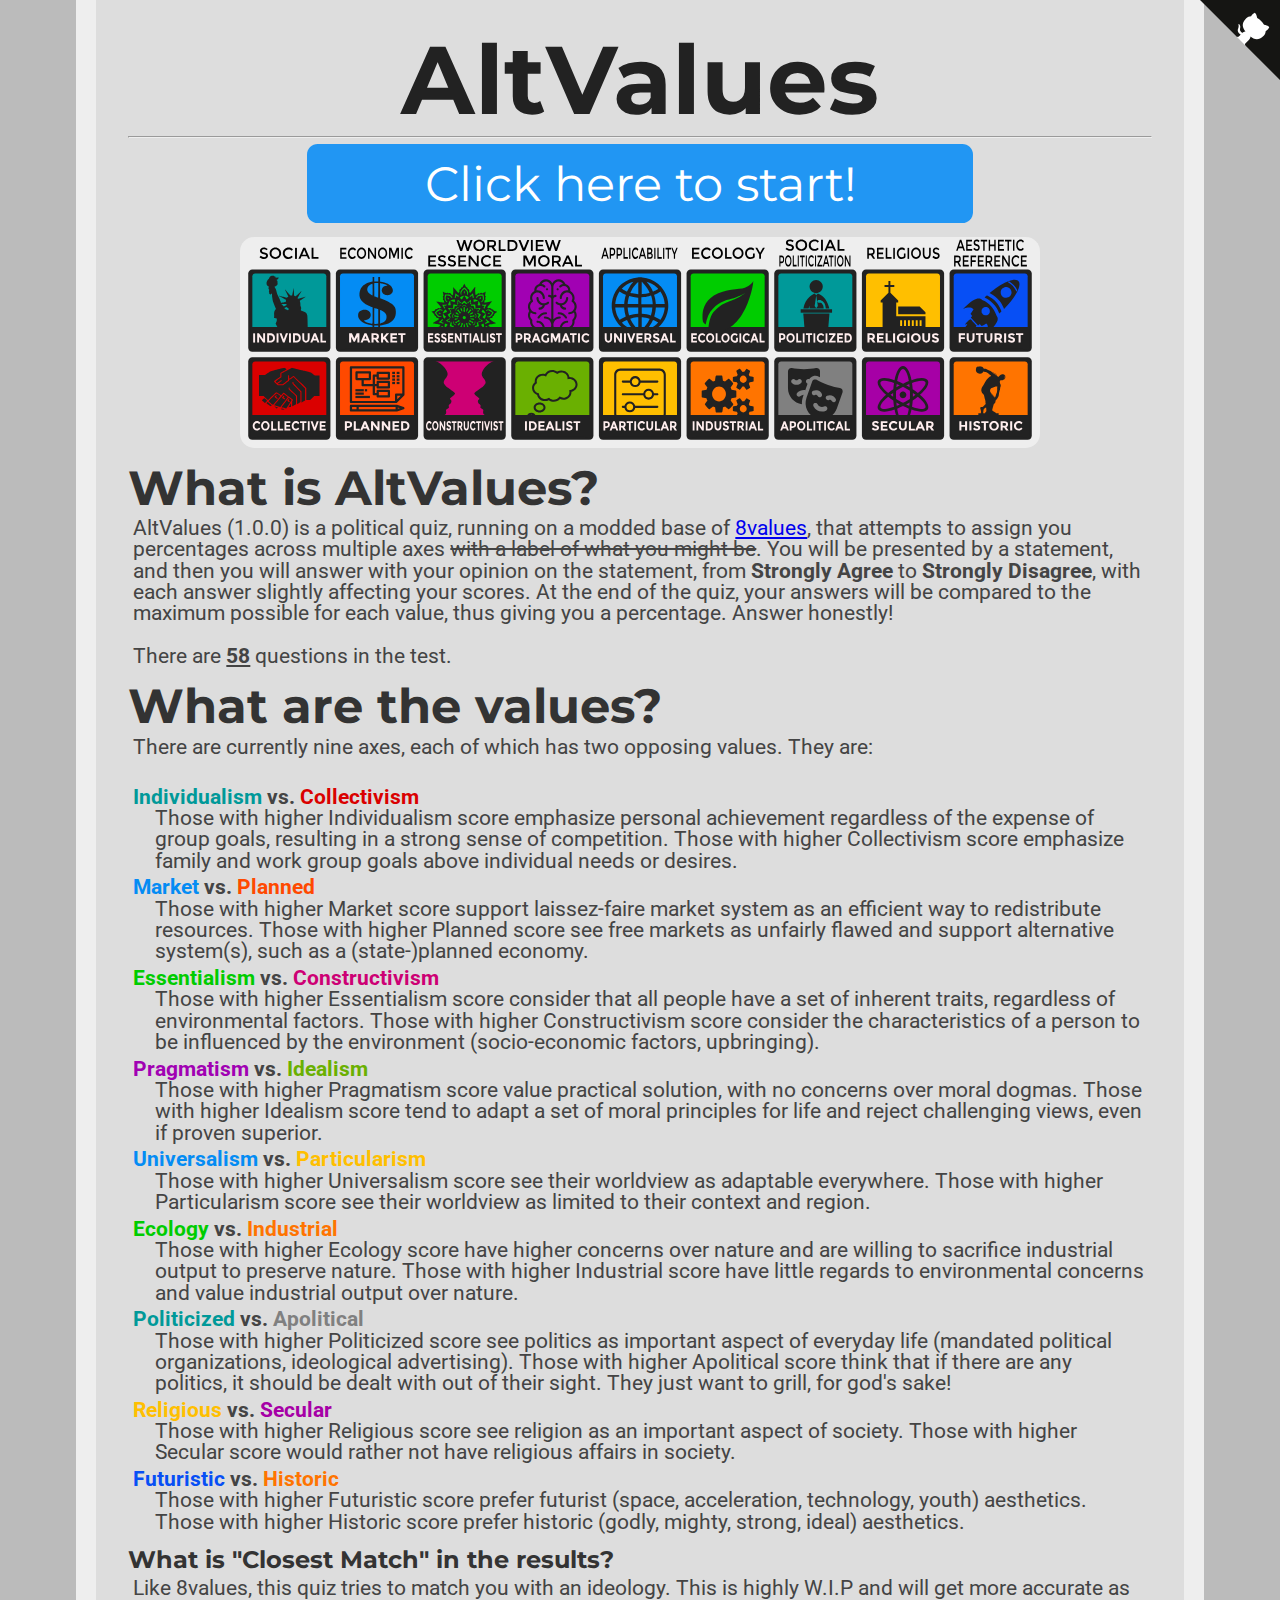
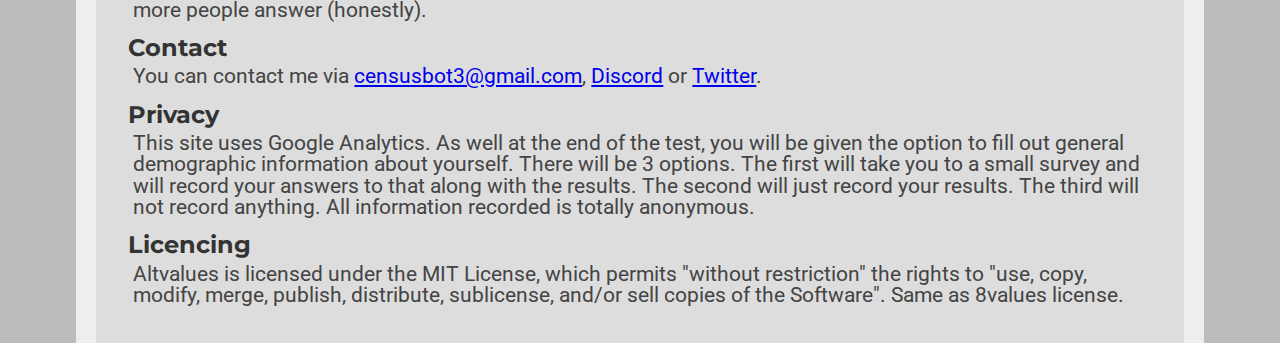
<file: index.html>
<head>
    <!-- Global site tag (gtag.js) - Google Analytics -->
    <script async src="https://www.googletagmanager.com/gtag/js?id=UA-99715444-5"></script>
    <script>
      window.dataLayer = window.dataLayer || [];
      function gtag(){dataLayer.push(arguments);}
      gtag('js', new Date());

      gtag('config', 'UA-99715444-5');
    </script>

    <link href="https://fonts.googleapis.com/css?family=Montserrat:300,400,700|Roboto:400,700" rel="stylesheet">
    <link href='style.css' rel='stylesheet' type='text/css'>
    <title>AltValues</title>
    <link rel="icon" type="x-icon" href="icon.png">
    <link rel="shortcut icon" type="x-icon" href="icon.png">
    <meta charset="utf-8">
</head>

<body>
<a href="https://github.com/altvalues/altvalues.github.io" class="github-corner" aria-label="View source on Github"><svg width="80" height="80" viewBox="0 0 250 250" style="fill:#151513; color:#fff; position: absolute; top: 0; border: 0; right: 0;" aria-hidden="true"><path d="M0,0 L115,115 L130,115 L142,142 L250,250 L250,0 Z"></path><path d="M128.3,109.0 C113.8,99.7 119.0,89.6 119.0,89.6 C122.0,82.7 120.5,78.6 120.5,78.6 C119.2,72.0 123.4,76.3 123.4,76.3 C127.3,80.9 125.5,87.3 125.5,87.3 C122.9,97.6 130.6,101.9 134.4,103.2" fill="currentColor" style="transform-origin: 130px 106px;" class="octo-arm"></path><path d="M115.0,115.0 C114.9,115.1 118.7,116.5 119.8,115.4 L133.7,101.6 C136.9,99.2 139.9,98.4 142.2,98.6 C133.8,88.0 127.5,74.4 143.8,58.0 C148.5,53.4 154.0,51.2 159.7,51.0 C160.3,49.4 163.2,43.6 171.4,40.1 C171.4,40.1 176.1,42.5 178.8,56.2 C183.1,58.6 187.2,61.8 190.9,65.4 C194.5,69.0 197.7,73.2 200.1,77.6 C213.8,80.2 216.3,84.9 216.3,84.9 C212.7,93.1 206.9,96.0 205.4,96.6 C205.1,102.4 203.0,107.8 198.3,112.5 C181.9,128.9 168.3,122.5 157.7,114.1 C157.9,116.9 156.7,120.9 152.7,124.9 L141.0,136.5 C139.8,137.7 141.6,141.9 141.8,141.8 Z" fill="currentColor" class="octo-body"></path></svg></a><style>.github-corner:hover .octo-arm{animation:octocat-wave 560ms ease-in-out}@keyframes octocat-wave{0%,100%{transform:rotate(0)}20%,60%{transform:rotate(-25deg)}40%,80%{transform:rotate(10deg)}}@media (max-width:500px){.github-corner:hover .octo-arm{animation:none}.github-corner .octo-arm{animation:octocat-wave 560ms ease-in-out}}</style>
<h1>AltValues</h1>
<hr>
<button class="button" onclick="location.href='instructions.html';" style="font-size:36pt;">Click here to start!</button>
<img src="values.svg" class="center">
<h2>What is AltValues?</h2>
<p>AltValues (1.0.0) is a political quiz, running on a modded base of <a href="https://8values.github.io/">8values</a>, that attempts to assign you percentages across multiple axes <del>with a label of what you might be</del>. You will be presented by a statement, and then you will answer with your opinion on the statement, from <b>Strongly Agree</b> to <b>Strongly Disagree</b>, with each answer slightly affecting your scores. At the end of the quiz, your answers will be compared to the maximum possible for each value, thus giving you a percentage. Answer honestly!<br /><br />
    There are <b><u><span id="numOfQuestions"></span></u></b> questions in the test.</p>

<h2>What are the values?</h2>
  <p>There are currently nine axes, each of which has two opposing values. They are:</p><br/>
	<p class="value-description"><b style="color:#009999;">Individualism</b> <b>vs.</b> <b style="color:#DA0000;">Collectivism</b><br/>
        Those with higher Individualism score emphasize personal achievement regardless of the expense of group goals, resulting in a strong sense of competition. Those with higher Collectivism score emphasize family and work group goals above individual needs or desires.</p>
	<p class="value-description"><b style="color:#048CF4;">Market</b> <b>vs.</b> <b style="color:#FF4900;">Planned</b><br/>
        Those with higher Market score support laissez-faire market system as an efficient way to redistribute resources. Those with higher Planned score see free markets as unfairly flawed and support alternative system(s), such as a (state-)planned economy.</p>
	<p class="value-description"><b style="color:#00CC00;">Essentialism</b> <b>vs.</b> <b style="color:#CD0074;">Constructivism</b><br/>
        Those with higher Essentialism score consider that all people have a set of inherent traits, regardless of environmental factors. Those with higher Constructivism score consider the characteristics of a person to be influenced by the environment (socio-economic factors, upbringing).</p>
	<p class="value-description"><b style="color:#A101B3;">Pragmatism</b> <b>vs.</b> <b style="color:#6AB001;">Idealism</b><br/>
        Those with higher Pragmatism score value practical solution, with no concerns over moral dogmas. Those with higher Idealism score tend to adapt a set of moral principles for life and reject challenging views, even if proven superior.</p>
	<p class="value-description"><b style="color:#048CF4;">Universalism</b> <b>vs.</b> <b style="color:#FFBF00;">Particularism</b><br/>
        Those with higher Universalism score see their worldview as adaptable everywhere. Those with higher Particularism score see their worldview as limited to their context and region.</p>
	<p class="value-description"><b style="color:#00CC00;">Ecology</b> <b>vs.</b> <b style="color:#FF7400;">Industrial</b><br/>
        Those with higher Ecology score have higher concerns over nature and are willing to sacrifice industrial output to preserve nature. Those with higher Industrial score have little regards to environmental concerns and value industrial output over nature.</p>
	<p class="value-description"><b style="color:#009999;">Politicized</b> <b>vs.</b> <b style="color:#808080;">Apolitical</b><br/>
        Those with higher Politicized score see politics as important aspect of everyday life (mandated political organizations, ideological advertising). Those with higher Apolitical score think that if there are any politics, it should be dealt with out of their sight. They just want to grill, for god's sake!</p>
	<p class="value-description"><b style="color:#FFBF00;">Religious</b> <b>vs.</b> <b style="color:#A600A6;">Secular</b><br/>
        Those with higher Religious score see religion as an important aspect of society. Those with higher Secular score would rather not have religious affairs in society.</p>
    <p class="value-description"><b style="color:#074FF5;">Futuristic</b> <b>vs.</b> <b style="color:#FF7400;">Historic</b><br/>
        Those with higher Futuristic score prefer futurist (space, acceleration, technology, youth) aesthetics. Those with higher Historic score prefer historic (godly, mighty, strong, ideal) aesthetics.</p>
<h3>What is "Closest Match" in the results?</h3>
    <p>Like 8values, this quiz tries to match you with an ideology. This is highly W.I.P and will get more accurate as more people answer (honestly).</p>
<h3>Contact</h3>
    <p>You can contact me via <a href="mailto:censusbot3@gmail.com">censusbot3@gmail.com</a>, <a
        href="https://discord.gg/vwqk2UZ">Discord</a> or <a href="https://twitter.com/sunkdatadiver">Twitter</a>.</p>
<h3>Privacy</h3>
    <p>This site uses Google Analytics. As well at the end of the test, you will be given the option to fill out general demographic information about yourself.
There will be 3 options. The first will take you to a small survey and will record your answers to that along with the
results. The second will just record your results. The third will not record anything. All information recorded is totally anonymous.</p>
<h3>Licencing</h3>
	<p>Altvalues is licensed under the MIT License, which permits "without restriction" the rights to "use, copy, modify, merge, publish, distribute, sublicense, and/or sell
	copies of the Software". Same as 8values license.</p>

<script type="application/javascript" src="questions.js"></script>
<script type="text/javascript">
    console.log("loaded")
    document.getElementById("numOfQuestions").innerHTML = questions.length;
</script>
</body>
</file>
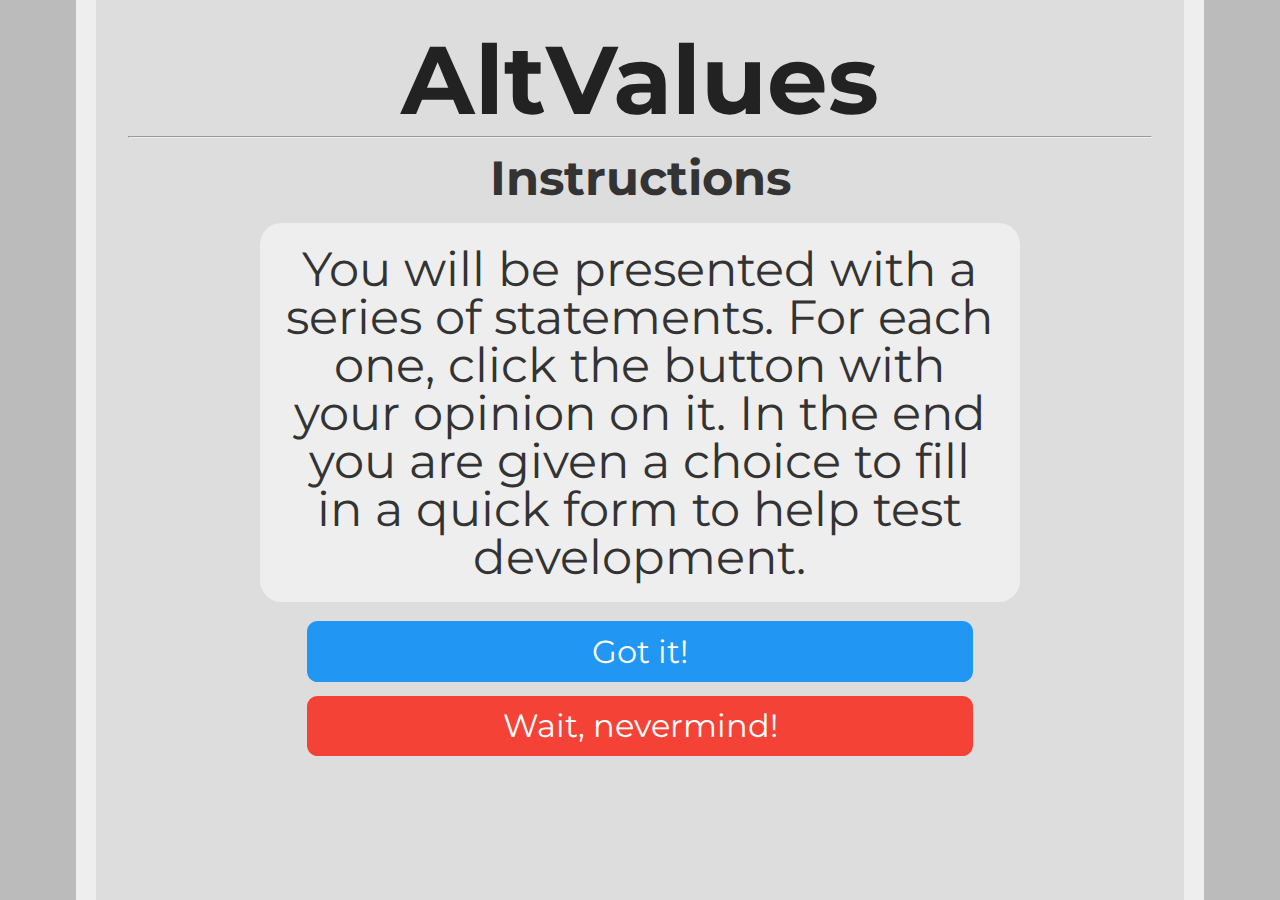
<file: instructions.html>
<head>
    <!-- Global site tag (gtag.js) - Google Analytics -->
    <script async src="https://www.googletagmanager.com/gtag/js?id=UA-99715444-5"></script>
    <script>
      window.dataLayer = window.dataLayer || [];
      function gtag(){dataLayer.push(arguments);}
      gtag('js', new Date());

      gtag('config', 'UA-99715444-5');
    </script>
    <link href="https://fonts.googleapis.com/css?family=Montserrat:300,400,700|Roboto:400,700" rel="stylesheet">
    <link href='style.css' rel='stylesheet' type='text/css'>
    <title>AltValues Quiz</title>
    <link rel="icon" type="x-icon" href="icon.png">
    <link rel="shortcut icon" type="x-icon" href="icon.png">
    <meta charset="utf-8">
</head>

<body>

    <h1>AltValues</h1>
    <hr>
    <h2 style="text-align:center;">Instructions</h2>
    <p class="question">You will be presented with a series of statements. For each one, click the button with your opinion on it. In the end you are given a choice to fill in a quick form to help test development.</p>
    <button class="button" onclick="location.href='quiz.html';" style="background-color: #2196f3;">Got it!</button> <br>
    <button class="button" onclick="location.href='index.html';" style="background-color: #f44336;">Wait, nevermind!</button> <br>

</body>
</file>
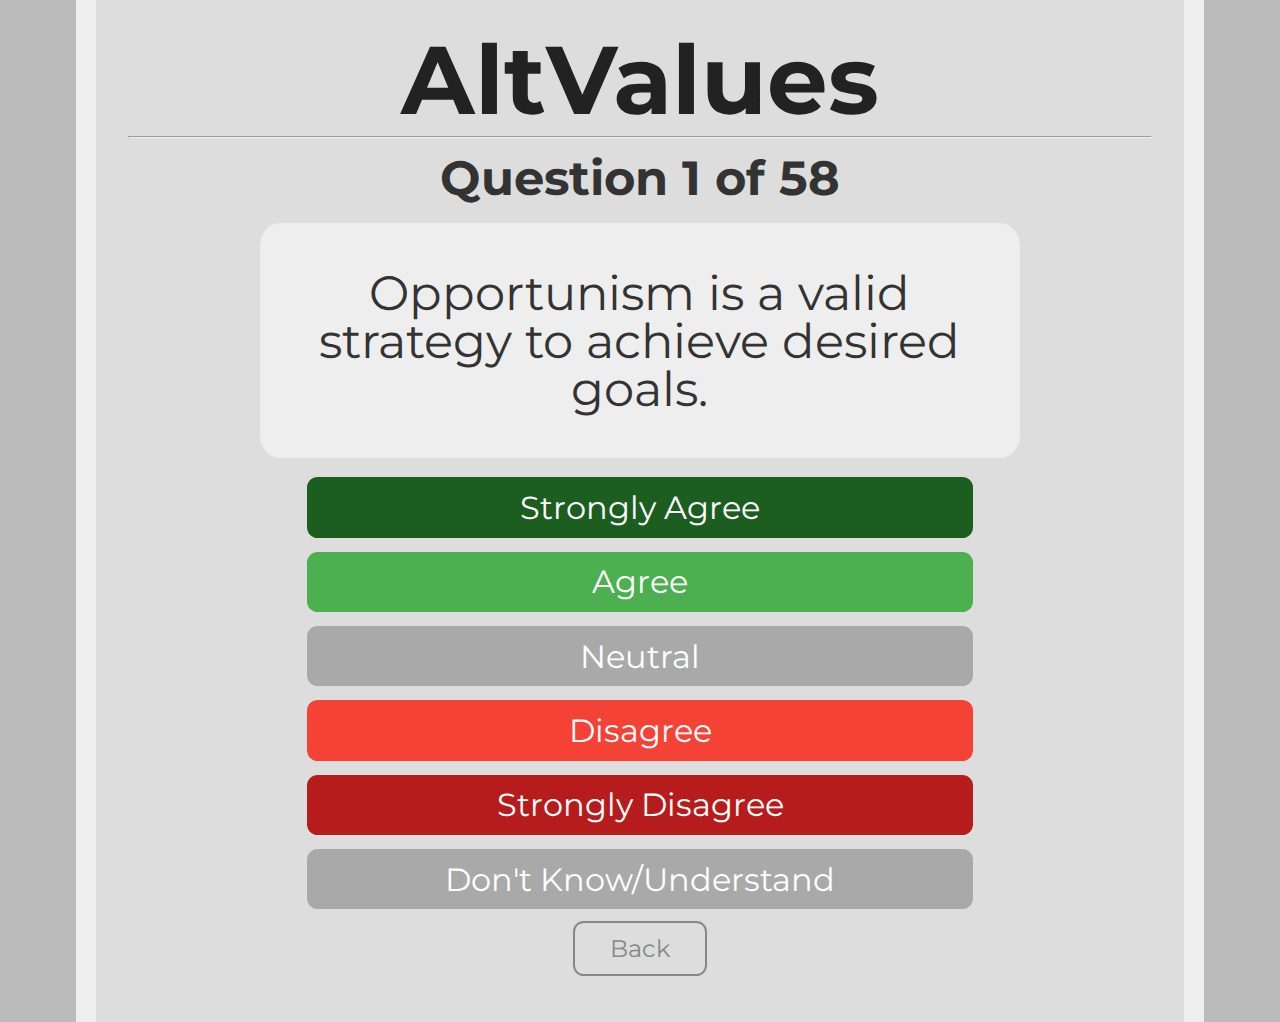
<file: quiz.html>
<head>
    <meta charset="utf-8">
    <title>AltValues Quiz</title>


    <link href="https://fonts.googleapis.com/css?family=Montserrat:300,400,700|Roboto:400,700" rel="stylesheet">
    <link href='style.css' rel='stylesheet' type='text/css'>
    <link rel="icon" type="x-icon" href="icon.png">
    <link rel="shortcut icon" type="x-icon" href="icon.png">
    <!-- Global site tag (gtag.js) - Google Analytics -->
    <script async src="https://www.googletagmanager.com/gtag/js?id=UA-99715444-5"></script>
    <script>
      window.dataLayer = window.dataLayer || [];
      function gtag(){dataLayer.push(arguments);}
      gtag('js', new Date());

      gtag('config', 'UA-99715444-5');
    </script>
    <!-- -->
    <script type="application/javascript" src="questions.js"></script>
    <script type="application/javascript" src="results_dat.js"></script>

    <script src="https://ajax.googleapis.com/ajax/libs/jquery/3.5.1/jquery.min.js"></script>
</head>

<body>


<h1>AltValues</h1>
<hr>

<h2 style="text-align:center;" id="question-number">Loading...</h2>
<p class="question" id="question-text"></p>
<button class="button" onclick="next_question(1.0)" style="background-color: #1b5e20;">Strongly Agree</button> <br>
<button class="button" onclick="next_question(0.5)" style="background-color: #4caf50;">Agree</button> <br>
<button class="button" onclick="next_question(0.0)" style="background-color: #a9a9a9;">Neutral</button> <br>
<button class="button" onclick="next_question(-0.5)" style="background-color: #f44336;">Disagree</button> <br>
<button class="button" onclick="next_question(-1.0)" style="background-color: #b71c1c;">Strongly Disagree</button> <br>
<button class="button" onclick="next_question(null)" style="background-color: #a9a9a9;">Don't Know/Understand</button> <br>
<button class="small_button" onclick="prev_question()" id="back_button">Back</button>
<button class="small_button_off" id="back_button_off">Back</button><br>

<!-- Test JS -->
<script>

    // variables
    var answers = new Object();     // Store user's answers
    var qn = 0; // Current question order


    // Populate questionsObject

    var questionsObject = new Object();     // Question objects with ID keys
    questions.forEach(populateQO);

    function populateQO(value) {
      questionsObject[value['id']] = value
    }


    // Populate & shuffle questionsOrder

    var questionsOrder = Object.keys(questionsObject); //Array of shuffled question IDs
    shuffleArray(questionsOrder);

    function shuffleArray(array) {
      for (let i = array.length - 1; i > 0; i--) {
        const j = Math.floor(Math.random() * (i + 1));
        [array[i], array[j]] = [array[j], array[i]];
      }
    }

    // Question initialization

    init_question();

    function init_question() {
        $("#question-text").html(questionsObject[questionsOrder[qn]].question);
        $("#question-number").html("Question "+(qn + 1)+" of "+(questionsOrder.length));



        if (jQuery.isEmptyObject(answers)) {
            $('#back_button').hide()
            $('#back_button_off').show()
        } else {
            $('#back_button').show()
            $('#back_button_off').hide()
        }
    }


    // Next question

    function next_question(answer) {
        if (qn === questionsOrder.length) {
            return;
        }

        answers[questionsOrder[qn]] = answer;
        qn++;

        if (qn < questionsOrder.length) {
            init_question();
        } else {
            results();
        }
    }


    // Previous question

    function prev_question() {
        if (jQuery.isEmptyObject(answers)) {
            $('#back_button').hide()
            $('#back_button_off').show()
            return;
        }
        qn--;

        delete answers[questionsOrder[qn]];

        init_question();
    }


    // RESULTS

    function results() {

        window.sessionStorage.answers = JSON.stringify(answers);


        // Calculate final results
        pct = percentageCalculation();
        window.sessionStorage.percentages = JSON.stringify(pct);

        // prepare arguments
        var args = '?';
        for (const i in Object.keys(pct)) {
            effectName = Object.keys(pct)[i]
            args += `${effectName}=${pct[effectName]}`

            var cycle = parseInt(i)
            if (cycle+1 !== Object.keys(pct).length) {
                args += '&'
            }
        }

        location.href = ((window.location.hostname == "localhost") ? `feedback.html` : `results.html`) + args

    }


    // Calculate percentage

    function percentageCalculation() {
        // calc max
        var max = new Object(); // Max possible scores
        var score = new Object(); // User scores
        var pct = new Object(); // Percentages

        // prepare
        for (const id in answers) {
            for (const effectName in questionsObject[id].effects) {
                max[effectName] = 0
                score[effectName] = 0
            }
        }

        // get max & scores
        for (const id in answers) {
            // dismiss "don't know"
            if (answers[id] !== null) {
                for (const effectName in questionsObject[id].effects) {
                    max[effectName] += Math.abs(questionsObject[id].effects[effectName]);
                    score[effectName] += answers[id]*questionsObject[id].effects[effectName];
                }
            }
        }

        // calc percentage

        for (const i in Object.keys(max)) {
            effectName = Object.keys(max)[i]

            if (max[effectName] > 0) {
                pct[effectName] = (100*(max[effectName]+score[effectName])/(2*max[effectName])).toFixed(1)
            } else {
                pct[effectName] = 50
            }
        }

        return pct;
    }

</script>
</body>
</file>
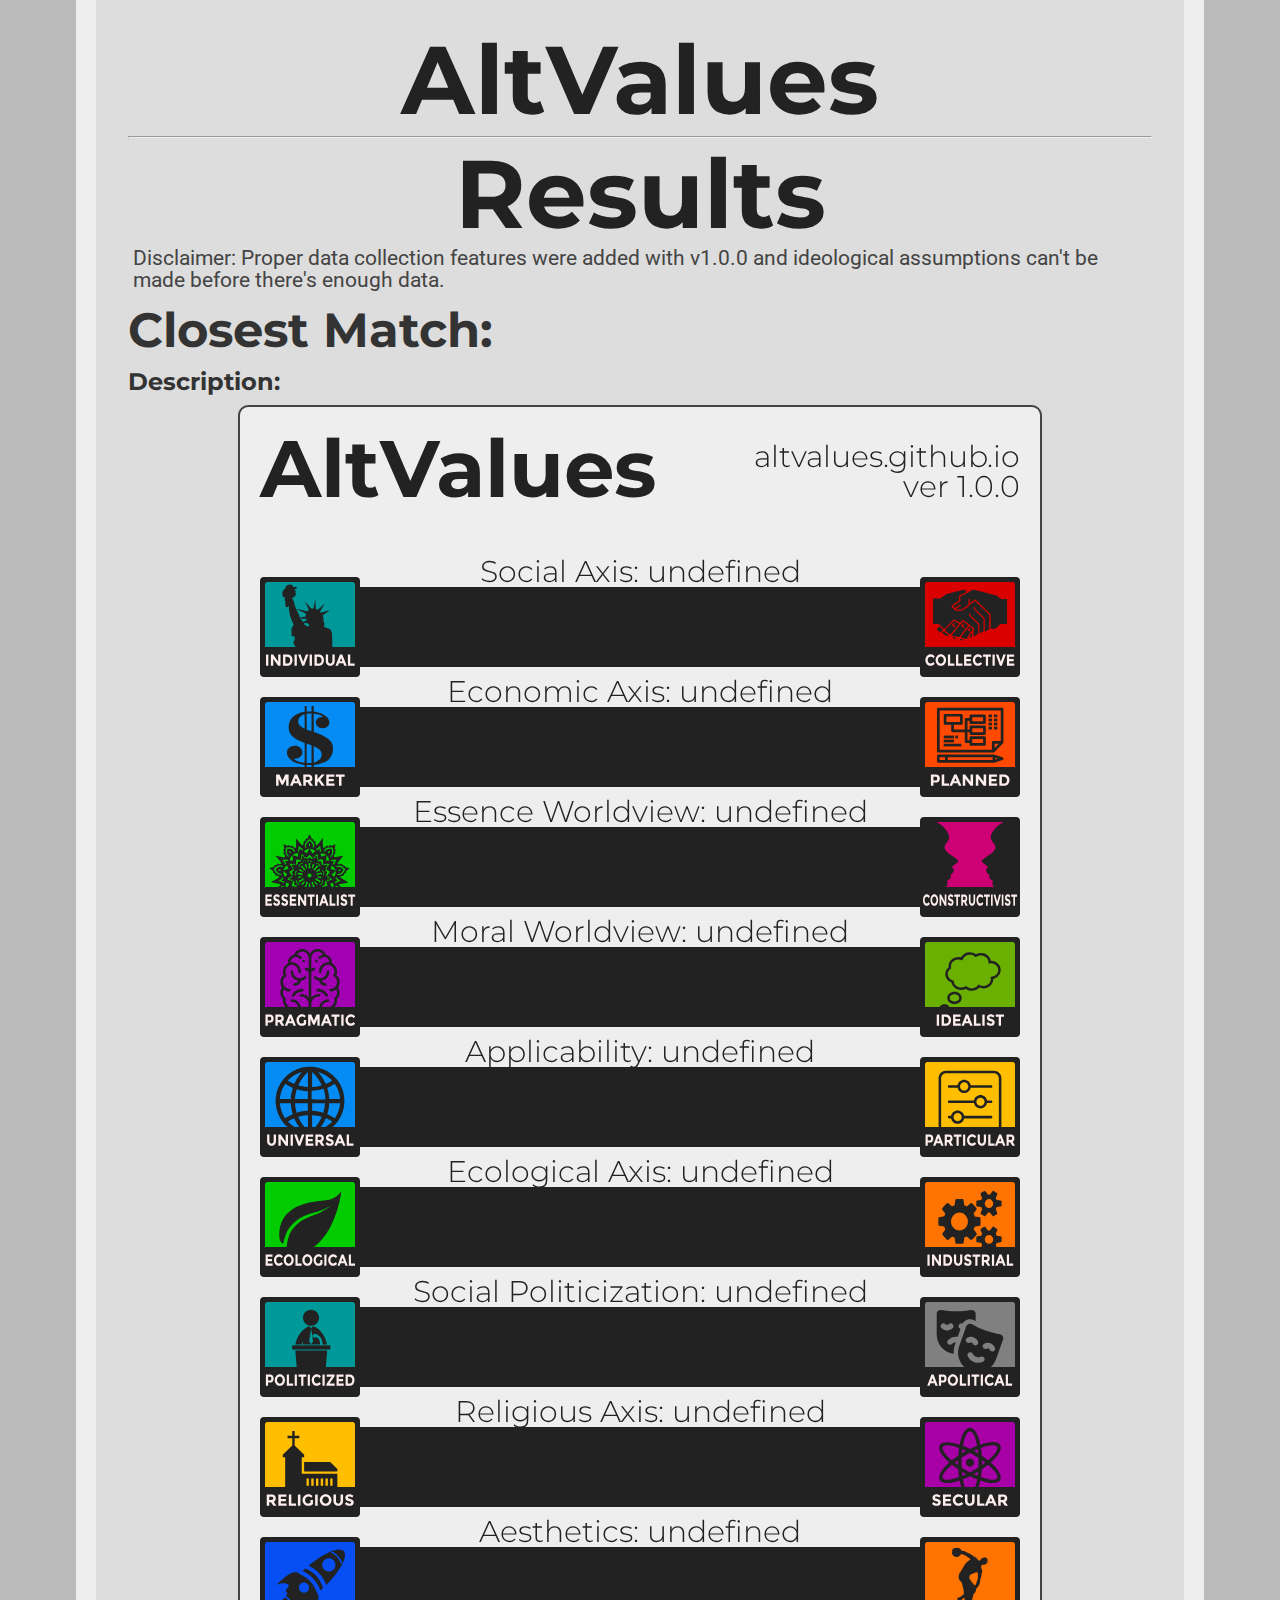
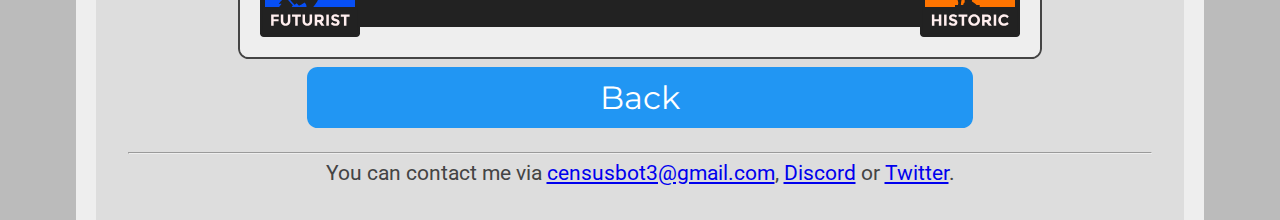
<file: results.html>
<head>
    <!-- Global site tag (gtag.js) - Google Analytics -->
    <script async src="https://www.googletagmanager.com/gtag/js?id=UA-99715444-5"></script>
    <script>
      window.dataLayer = window.dataLayer || [];
      function gtag(){dataLayer.push(arguments);}
      gtag('js', new Date());

      gtag('config', 'UA-99715444-5');
    </script>
    <link href="https://fonts.googleapis.com/css?family=Montserrat:300,400,700|Roboto:400,700" rel="stylesheet">
    <link href='style.css' rel='stylesheet' type='text/css'>
    <title>AltValues Results</title>
    <link rel="icon" type="x-icon" href="icon.png">
    <link rel="shortcut icon" type="x-icon" href="icon.png">
    <meta charset="utf-8">

    <script type="application/javascript" src="ideologies.js"></script>
    <script type="application/javascript" src="results_dat.js"></script>

</head>

<body>
    <h1>AltValues</h1>
    <hr>

    <h1>Results</h1>

    <!-- HACK TO GET IMAGES PROPERLY WORK ON CANVAS -->
    <img id="img-individual" src="value_images/individual.svg" height="200%" style="display: none;"/>
    <img id="img-market" src="value_images/market.svg" height="128pt" style="display: none;"/>
    <img id="img-essentialist" src="value_images/essentialist.svg" height="128pt" style="display: none;"/>
    <img id="img-pragmatic" src="value_images/pragmatic.svg" height="128pt" style="display: none;"/>
    <img id="img-universal" src="value_images/universal.svg" height="128pt" style="display: none;"/>
    <img id="img-ecological" src="value_images/ecological.svg" height="128pt" style="display: none;"/>
    <img id="img-politicized" src="value_images/politicized.svg" height="128pt" style="display: none;"/>
    <img id="img-religious" src="value_images/religious.svg" height="128pt" style="display: none;"/>
    <img id="img-futurist" src="value_images/futurist.svg" height="128pt" style="display: none;"/>

    <img id="img-collective" src="value_images/collective.svg" height="128pt" style="display: none;"/>
    <img id="img-planned" src="value_images/planned.svg" height="128pt" style="display: none;"/>
    <img id="img-constructivist" src="value_images/constructivist.svg" height="128pt" style="display: none;"/>
    <img id="img-idealist" src="value_images/idealist.svg" height="128pt" style="display: none;"/>
    <img id="img-particular" src="value_images/particular.svg" height="128pt" style="display: none;"/>
    <img id="img-industrial" src="value_images/industrial.svg" height="128pt" style="display: none;"/>
    <img id="img-apolitical" src="value_images/apolitical.svg" height="128pt" style="display: none;"/>
    <img id="img-secular" src="value_images/secular.svg" height="128pt" style="display: none;"/>
    <img id="img-historic" src="value_images/historic.svg" height="128pt" style="display: none;"/>


    <p>Disclaimer: Proper data collection features were added with v1.0.0 and ideological assumptions can't be made before there's enough data.</p>
    <h2>Closest Match: <span class="weight-300" id="ideology-label"></span></h2>
    <h3>Description: <span class="weight-300" id="ideodesc-label"></span></h3>
    <!--<h3>Theory: <span class="weight-300" id="theory-label"></span></h3>-->



    <canvas id="banner" width=800 height=1250  style="font-family:Montserrat"></canvas>
    <button class="button" onclick="location.href='index.html';" style="background-color: #2196f3;">Back</button> <br>
    <hr/>
    <p style="text-align: center">You can contact me via <a href="mailto:censusbot3@gmail.com">censusbot3@gmail.com</a>, <a href="https://discord.gg/vwqk2UZ">Discord</a> or <a href="https://twitter.com/sunkdatadiver">Twitter</a>.</p>



    <!-- JavaScript for the test itself -->
    <script>
    version = "ver 1.0.0"
    function getQueryVariable(variable) {
           var query = window.location.search.substring(1)
           var vars = query.split("&")
           for (var i=0;i<vars.length;i++) {
                   var pair = vars[i].split("=")
                   if(pair[0] == variable) {return pair[1]}
           }
           return(NaN);
    }

    function setBarValue(name, value) {
        innerel = document.getElementById(name)
        outerel = document.getElementById("bar-" + name)
        outerel.style.width = (value + "%")
        innerel.innerHTML = (value + "%")
        if (innerel.offsetWidth + 15 > outerel.offsetWidth) {
            innerel.style.visibility = "hidden"
        }
    }

    function setLabel(val,ary) {
      return ary[Math.min(parseInt(val/100*ary.length), ary.length-1)]
    }

    // GET VALUES
    individual      = getQueryVariable("social")
    market          = getQueryVariable("econ")
    essentialist    = getQueryVariable("essence")
    pragmatic       = getQueryVariable("moral")
    universal       = getQueryVariable("apply")
    ecological      = getQueryVariable("ecol")
    politicized     = getQueryVariable("socpol")
    religious       = getQueryVariable("relig")
    futurist        = getQueryVariable("aesth")
    collective      = (100 - individual     ).toFixed(1)
    planned         = (100 - market         ).toFixed(1)
    constructivist  = (100 - essentialist   ).toFixed(1)
    idealist        = (100 - pragmatic      ).toFixed(1)
    particular      = (100 - universal      ).toFixed(1)
    industrial      = (100 - ecological     ).toFixed(1)
    apolitical      = (100 - politicized    ).toFixed(1)
    secular         = (100 - religious      ).toFixed(1)
    historic        = (100 - futurist       ).toFixed(1)

    ideology = ""
    ideodesc = ""
    theory = ""
    ideodist = Infinity
    for (var i = 0; i < ideologies.length; i++) {
        dist = 0
        dist += Math.pow(Math.abs(ideologies[i].stats.social - individual), 2)
        dist += Math.pow(Math.abs(ideologies[i].stats.econ - market), 2)
        dist += Math.pow(Math.abs(ideologies[i].stats.essence - essentialist), 2)
        dist += Math.pow(Math.abs(ideologies[i].stats.moral - pragmatic), 2)
        dist += Math.pow(Math.abs(ideologies[i].stats.apply - universal), 2)
        dist += Math.pow(Math.abs(ideologies[i].stats.ecol - ecological), 2)
        dist += Math.pow(Math.abs(ideologies[i].stats.socpol - politicized), 2)
        dist += Math.pow(Math.abs(ideologies[i].stats.relig - religious), 2)
        dist += Math.pow(Math.abs(ideologies[i].stats.aesth - futurist), 2)
        if (dist < ideodist) {
            ideology = ideologies[i].name
            ideodesc = ideologies[i].desc
            theory = ideologies[i].theory
            ideodist = dist
        }
    }
    document.getElementById("ideology-label").innerHTML = ideology
    document.getElementById("ideodesc-label").innerHTML = ideodesc
    //document.getElementById("theory-label").innerHTML = theory

    window.onload = function() {
        var c = document.getElementById("banner")
        var ctx = c.getContext("2d")
        ctx.fillStyle = "#EEEEEE"
        ctx.fillRect(0,0,800,1250)



        //LOGOS ON THE IMAGE

        var starting_height = 170;
        for(let i = 0; i < values.left.length; i++){
            img = document.getElementById("img-"+values.left[i]);
            ctx.drawImage(img, 20, starting_height, 100, 100);
            starting_height += 120
        };

        var starting_height = 170;
        for(let i = 0; i < values.right.length; i++){
            img = document.getElementById("img-"+values.right[i]);
            ctx.drawImage(img, 680, starting_height, 100, 100);
            starting_height += 120
        };


        ctx.fillStyle="#222222"

        var starting_height = 180;
        for(let i = 0; i < values.left.length; i++){
            ctx.fillRect(120, starting_height, 560, 80)
            starting_height += 120
        }

        //color fill
        var starting_height = 184;

        for(let i = 0; i < values.left.length; i++){
            ctx.fillStyle=valueColors[values.left[i]]
            ctx.fillRect(120, starting_height, 5.6*eval(values.left[i])-2, 72)
            starting_height += 120
        }

        var starting_height = 184;

        for(let i = 0; i < values.right.length; i++){
            ctx.fillStyle=valueColors[values.right[i]]
            ctx.fillRect(682-5.6*eval(values.right[i]), starting_height, 5.6*eval(values.right[i])-2, 72)
            starting_height += 120
        }


        ctx.fillStyle="#222222"
        ctx.font="700 80px Montserrat"
        ctx.textAlign="left"
        ctx.fillText("AltValues", 20, 90)
        ctx.font="50px Montserrat"
        ctx.fillText(ideology, 20, 140)

        var starting_height = 237.5;
        ctx.textAlign="left"
        for(let i = 0; i < values.left.length; i++){
            if (eval(values.left[i])  > 27) {ctx.fillText(eval(values.left[i]) + "%", 130, starting_height)}
            starting_height += 120
        }

        var starting_height = 237.5;
        ctx.textAlign="right"
        for(let i = 0; i < values.right.length; i++){
            if (eval(values.right[i])  > 27) {ctx.fillText(eval(values.right[i]) + "%", 670, starting_height)}
            starting_height += 120
        }

        ctx.font="300 30px Montserrat"
        ctx.fillText("altvalues.github.io", 780, 60)
        ctx.fillText(version, 780, 90)
        ctx.textAlign="center"

        var starting_height = 175;
        for(let i = 0; i < values.left.length; i++){
            ctx.fillText(axisNames[labels[i]]+": " + setLabel(eval(values.left[i]), axisArrays[labels[i]]), 400, starting_height)
            starting_height += 120
        }
    }
    </script>
</body>
</file>
<file: style.css>
html {
    background-color: #bbbbbb;
    padding: 0px;
}
body {
    width: 80%;
    min-height: calc(100vh - 4em);
    margin: 0 auto;
    padding: 2em;
    background-color: #dddddd;
    border-color: #eeeeee;
    border-left-style: solid;
    border-right-style: solid;
    border-width: 20px;
}
p {
    color: #444444;
    font-family: 'Roboto', sans-serif;
    font-size: 16pt;
    line-height: 1;
    margin: 4pt;
}
p.value-description {
    text-indent: -16pt;
    margin-left: 20pt;
}
p.question {
    margin: 16pt auto;
    color: #333333;
    font-family: 'Montserrat', sans-serif;
    font-weight: normal;
    width: 70%;
    min-width: 500pt;
    min-height: 144pt;
    background-color: #eeeeee;
    padding: 16pt;
    border-radius: 16pt;
    font-size: 36pt;
    display: flex;
    justify-content: center;
    align-items: center;
    text-align: center;

}
h1 {
    color: #222222;
    font-family: 'Montserrat', sans-serif;
    font-size: 72pt;
    text-align: center;
    line-height: 72pt;
    margin-top: 0pt;
    margin-bottom: 0pt;
}
h2 {
    color: #333333;
    font-family: 'Montserrat', sans-serif;
    font-size: 36pt;
    line-height: 36pt;
    margin-top: 12pt;
    margin-bottom: 0pt;
}
h3 {
    color: #333333;
    font-family: 'Montserrat', sans-serif;
    font-size: 18pt;
    line-height: 18pt;
    margin-top: 12pt;
    margin-bottom: 0pt;
}
li {
    font-size: 16pt;
    text-indent: 16pt;
}
a {
    font-family: inherit;
}

.selection {
    background-color: #4caf50;
    font-family: 'Montserrat', sans-serif;
    border: none;
    border-radius: 8pt;
    color: white;
    padding: 8pt;
    width: 50%;
    min-width: 500pt;
    text-align: center;
    text-decoration: none;
    display: block;
    font-size: 24pt;
    margin: -2px auto;
    cursor: pointer;
}

.num_input {
    background-color: #2196f3;
    font-family: 'Montserrat', sans-serif;
    border: none;
    border-radius: 8pt;
    color: white;
    padding: 8pt;
    width: 50%;
    min-width: 500pt;
    text-align: center;
    text-decoration: none;
    display: block;
    font-size: 24pt;
    margin: -2px auto;
    cursor: pointer;
}

.text_input {
    background-color: #2196f3;
    font-family: 'Montserrat', sans-serif;
    border: none;
    border-radius: 8pt;
    color: white;
    padding: 8pt;
    width: 50%;
    min-width: 500pt;
    text-align: center;
    text-decoration: none;
    display: block;
    font-size: 24pt;
    margin: -2px auto;
    cursor: pointer;
}

img.center {
    display: block;
    margin: 1em auto;
    width: 20%;
    min-width: 600pt;
}
.button {
    background-color: #2196f3;
    font-family: 'Montserrat', sans-serif;
    border: none;
    border-radius: 8pt;
    color: white;
    padding: 8pt;
    width: 50%;
    min-width: 500pt;
    text-align: center;
    text-decoration: none;
    display: block;
    font-size: 24pt;
    margin: -2px auto;
    cursor: pointer;
}
.green_button {
    background-color: #4caf50;
}
.small_button, .small_button_off {
    background-color: #333;
    font-family: 'Montserrat', sans-serif;
    border: none;
    border-radius: 8pt;
    color: white;
    padding: 8pt;
    width: 10%;
    min-width: 100pt;
    text-align: center;
    text-decoration: none;
    display: block;
    font-size: 18pt;
    margin: -2px auto;
    cursor: pointer;
}
.small_button_off {
    background-color: #ddd;
    color: #888;
    border: 2px solid #888;
    cursor: not-allowed;
    margin: -4px auto;
}
.button:disabled {
    background-color: #ddd;
    font-family: 'Montserrat', sans-serif;
    border: 2px solid #888;
    border-radius: 8pt;
    color: #888;
    padding: 8pt;
    width: 50%;
    min-width: 500pt;
    text-align: center;
    text-decoration: none;
    display: block;
    font-size: 24pt;
    margin: -2px auto;
    cursor: not-allowed;
}
div.axis {
    width: 100%;
    display: flex;
    align-items: center;
    justify-content: center;
}
div.bar {
    height: 36pt;
    line-height: 36pt;
    padding: 8pt;
    margin-top: 4pt;
    margin-bottom: 4pt;
    border-width: 4px;
    border-right-width: 1px;
    border-top-style: solid;
    border-bottom-style: solid;
    border-color: #222222;
    background-color: #eeeeee;
    display: block;
    width: 50%;
}
div.text-wrapper {
    font-family: 'Montserrat', sans-serif;
    font-size: 36pt;
    line-height: 36pt;
    color: #dddddd;
    display: inline-block;
}
div.individual {
    background-color: #009999;
    text-align: left;
    border-right-style: solid;
}
div.collective {
    background-color: #DA0000;
    text-align: right;
    border-left-style: solid;
}
div.market {
    background-color: #048CF4;
    text-align: left;
    border-right-style: solid;
}
div.planned {
    background-color: #FF4900;
    text-align: right;
    border-left-style: solid;
}
div.essentialist {
    background-color: #00CC00;
    text-align: right;
    border-left-style: solid;
}
div.constructivist {
    background-color: #CD0074;
    text-align: left;
    border-right-style: solid;
}
div.pragmatic {
    background-color: #A101B3;
    text-align: right;
    border-left-style: solid;
}
div.idealist {
    background-color: #6AB001;
    text-align: left;
    border-right-style: solid;
}
div.universal {
    background-color: #048CF4;
    text-align: left;
    border-right-style: solid;
}
div.particular {
    background-color: #FFBF00;
    text-align: right;
    border-left-style: solid;
}
div.ecological {
    background-color: #00CC00;
    text-align: left;
    border-right-style: solid;
}
div.industrial {
    background-color: #FF7400;
    text-align: right;
    border-left-style: solid;
}
div.politicized {
    background-color: #009999;
    text-align: right;
    border-left-style: solid;
}
div.apolitical {
    background-color: #808080;
    text-align: left;
    border-right-style: solid;
}
div.religious {
    background-color: #FFBF00;
    text-align: right;
    border-left-style: solid;
}
div.secular {
    background-color: #A600A6;
    text-align: left;
    border-right-style: solid;
}
div.futurist {
    background-color: #074FF5;
    text-align: right;
    border-left-style: solid;
}
div.historic {
    background-color: #FF7400;
    text-align: left;
    border-right-style: solid;
}
span.weight-300 {
    font-weight: 300;
}
canvas {
    border-color: #444444;
    border-style: solid;
    border-width: 2px;
    border-radius: 8pt;
    display: block;
    margin: 8pt;
    margin-left: auto;
    margin-right: auto;
}
</file>
